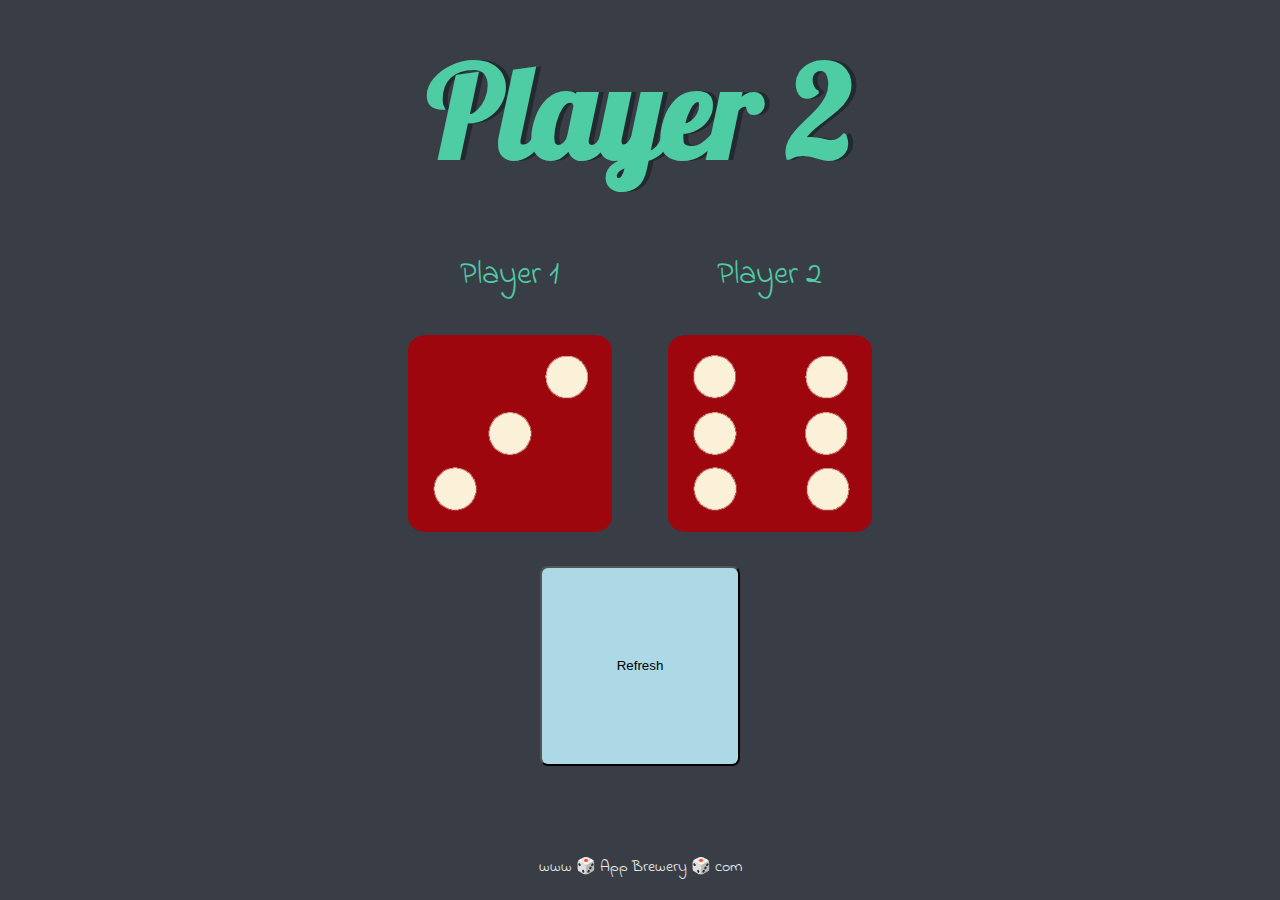
<file: Dicee Game/dicee.html>
<!DOCTYPE html>
<html lang="en" dir="ltr">
  <head>
    <meta charset="utf-8" />
    <title>Dicee</title>
    <link rel="stylesheet" href="styles.css" />
    <link
      href="https://fonts.googleapis.com/css?family=Indie+Flower|Lobster"
      rel="stylesheet"
    />
  </head>
  <body>
    <div class="container">
      <h1>Refresh Me</h1>

      <div class="dice">
        <p>Player 1</p>
        <img class="img1" src="" />
      </div>

      <div class="dice">
        <p>Player 2</p>
        <img class="img2" src="" />
      </div>
      <div class="refdev">
        <button class="ref" onclick="location.reload()">Refresh</button>
      </div>
    </div>
  


    <footer>www 🎲 App Brewery 🎲 com</footer>
    <script src="script.js"></script>
  </body>
</html>
</file>
<file: Dicee Game/styles.css>
.container {
  width: 70%;
  margin: auto;
  text-align: center;
}

.dice {
  text-align: center;
  display: inline-block;

}

body {
  background-color: #393E46;
}

h1 {
  margin: 30px;
  font-family: 'Lobster', cursive;
  text-shadow: 5px 0 #232931;
  font-size: 8rem;
  color: #4ECCA3;
}

p {
  font-size: 2rem;
  color: #4ECCA3;
  font-family: 'Indie Flower', cursive;
}

img {
  width: 80%;
}

footer {
  margin-top: 5%;
  color: #EEEEEE;
  text-align: center;
  font-family: 'Indie Flower', cursive;

}

.refdev {
  display: flex;
  justify-content: center;  /* centers .ref horizontally */
  align-items: center;      /* centers .ref vertically */
  height: 28vh;            /* full viewport height to allow vertical centering */
}

.ref {
  display: flex;
  justify-content: center;  /* centers content inside .ref horizontally */
  align-items: center;      /* centers content inside .ref vertically */
  width: 200px;
  height: 200px;
  background-color: lightblue;
  border-radius: 8px;
}
</file>
